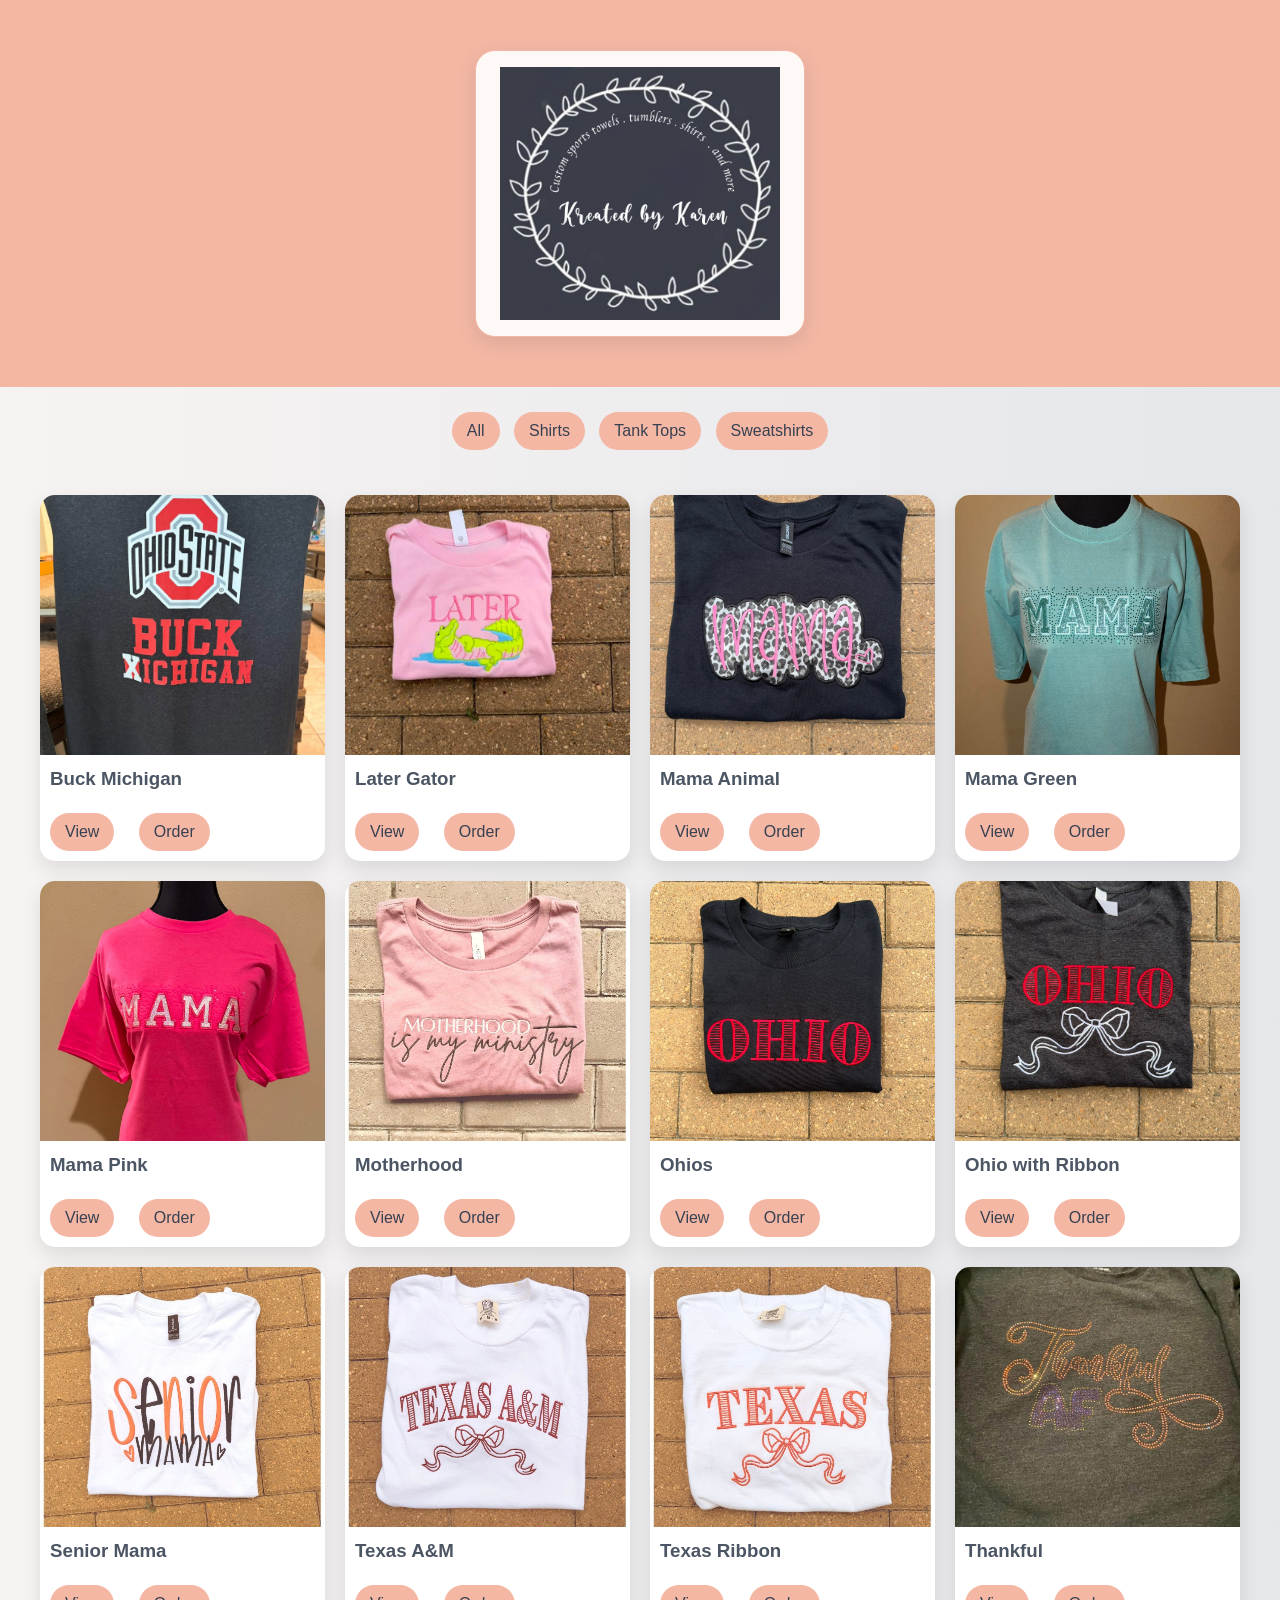
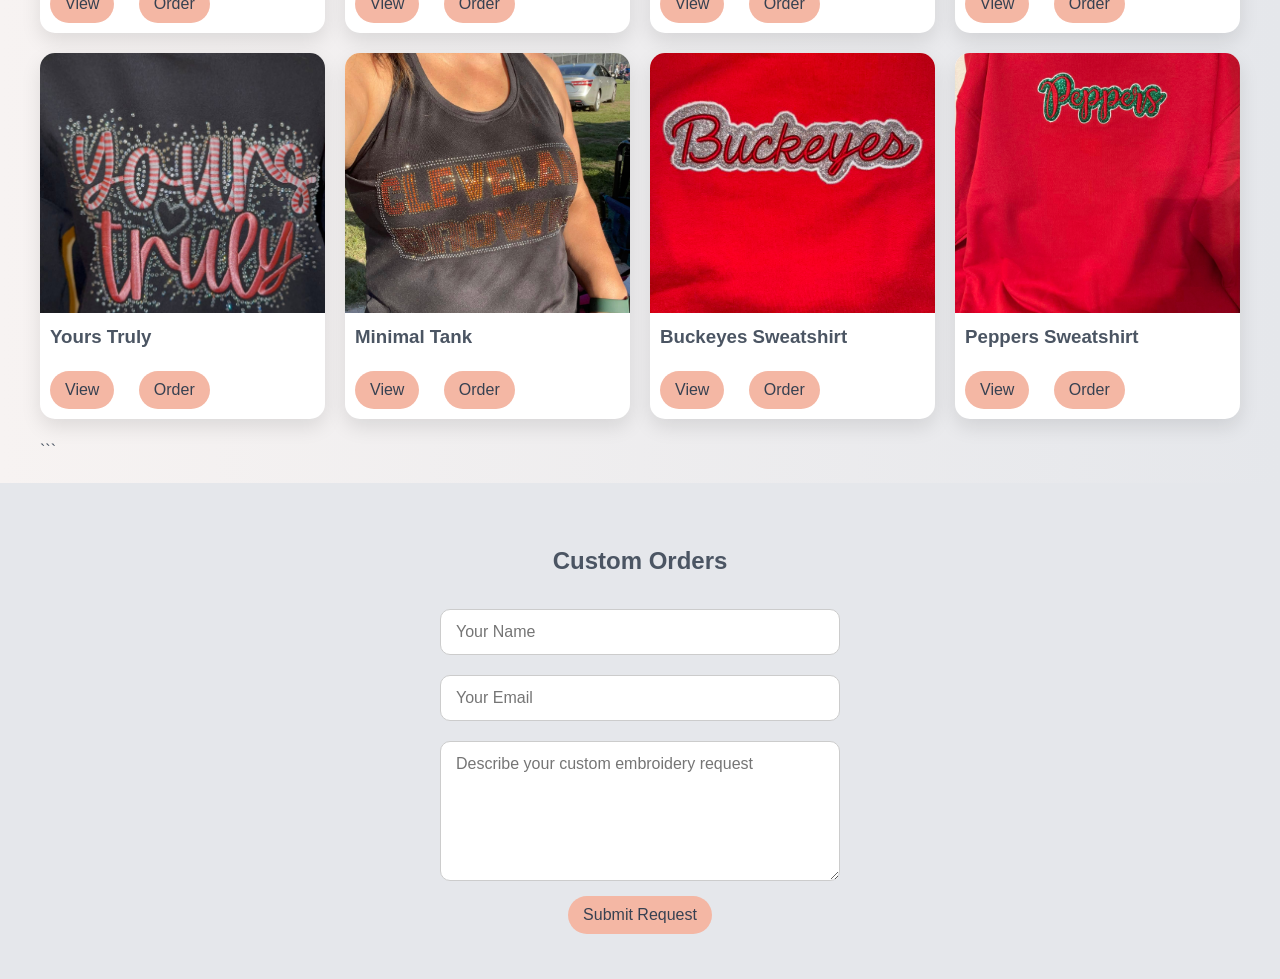
<file: index.html>
<!DOCTYPE html>

<html lang="en">
<head>
<meta charset="UTF-8">
<meta name="viewport" content="width=device-width, initial-scale=1.0">
<title>Kreated by Karen</title>
<link rel="stylesheet" href="styles.css">

</head>

<body>

<header>
    <img src="logo.jpg" alt="Kreated by Karen Logo" class="logo">
</header>

<div class="controls">
    <button onclick="filterSelection('all')">All</button>
    <button onclick="filterSelection('shirt')">Shirts</button>
    <button onclick="filterSelection('tank')">Tank Tops</button>
    <button onclick="filterSelection('sweatshirt')">Sweatshirts</button>
</div>

<div class="container" id="productContainer">


<div class="card shirt">
    <img src="img/buck_michigan_shirt.jpg">
    <h3>Buck Michigan</h3>
    <button onclick="openModal('img/buck_michigan_shirt.jpg','Team Shirt','Bold embroidered team shirt.')">View</button>
    <button onclick="scrollToContact()">Order</button>
</div>

<div class="card shirt">
    <img src="img/later_g_shirt.jpg">
    <h3>Later Gator</h3>
    <button onclick="openModal('img/later_g_shirt.jpg','Team Shirt','Bold embroidered team shirt.')">View</button>
    <button onclick="scrollToContact()">Order</button>
</div>

<div class="card shirt">
    <img src="img/mama_animal_shirt.jpg">
    <h3>Mama Animal</h3>
    <button onclick="openModal('img/mama_animal_shirt.jpg','Mama Animal','Cute embroidered design.')">View</button>
    <button onclick="scrollToContact()">Order</button>
</div>

<div class="card shirt">
    <img src="img/mama_green_shirt.jpg">
    <h3>Mama Green</h3>
    <button onclick="openModal('img/mama_green_shirt.jpg','Mama Green','Cute embroidered design.')">View</button>
    <button onclick="scrollToContact()">Order</button>
</div>

<div class="card shirt">
    <img src="img/mama_pink_shirt.jpg">
    <h3>Mama Pink</h3>
    <button onclick="openModal('img/mama_pink_shirt.jpg','Mama Pink','Cute embroidered design.')">View</button>
    <button onclick="scrollToContact()">Order</button>
</div>

<div class="card shirt">
    <img src="img/motherhood_shirt.jpg">
    <h3>Motherhood</h3>
    <button onclick="openModal('img/motherhood_shirt.jpg','Motherhood','Cute embroidered design.')">View</button>
    <button onclick="scrollToContact()">Order</button>
</div>

<div class="card shirt">
    <img src="img/ohio_shirt.jpg">
    <h3>Ohios</h3>
    <button onclick="openModal('img/ohio_shirt.jpg','Ohios','Cute embroidered design.')">View</button>
    <button onclick="scrollToContact()">Order</button>
</div>

<div class="card shirt">
    <img src="img/ohio_w_ribbon_shirt.jpg">
    <h3>Ohio with Ribbon</h3>
    <button onclick="openModal('img/ohio_w_ribbon_shirt.jpg','Ohios with Ribbon','Cute embroidered design.')">View</button>
    <button onclick="scrollToContact()">Order</button>
</div>

<div class="card shirt">
    <img src="img/senior_mama_shirt.jpg">
    <h3>Senior Mama</h3>
    <button onclick="openModal('img/senior_mama_shirt.jpg','Senior Mama','Cute embroidered design.')">View</button>
    <button onclick="scrollToContact()">Order</button>
</div>

<div class="card shirt">
    <img src="img/texas_A&M_shirt.jpg">
    <h3>Texas A&M</h3>
    <button onclick="openModal('img/texas_A&M_shirt.jpg','Texas A&M','Cute embroidered design.')">View</button>
    <button onclick="scrollToContact()">Order</button>
</div>

<div class="card shirt">
    <img src="img/texas_ribbon_shirt.jpg">
    <h3>Texas Ribbon</h3>
    <button onclick="openModal('img/texas_ribbon_shirt.jpg','Texas Ribbon','Cute embroidered design.')">View</button>
    <button onclick="scrollToContact()">Order</button>
</div>

<div class="card shirt">
    <img src="img/thankful_shirt.jpg">
    <h3>Thankful</h3>
    <button onclick="openModal('img/thankful_shirt.jpg','Thankful','Cute embroidered design.')">View</button>
    <button onclick="scrollToContact()">Order</button>
</div>

<div class="card shirt">
    <img src="img/yours_truly_shirt.jpg">
    <h3>Yours Truly</h3>
    <button onclick="openModal('img/yours_truly_shirt.jpg','Yours Truly','Cute embroidered design.')">View</button>
    <button onclick="scrollToContact()">Order</button>
</div>

<div class="card tank">
    <img src="img/cle_brown_tank.jpg">
    <h3>Minimal Tank</h3>
    <button onclick="openModal('img/cle_brown_tank.jpg','Minimal Tank','Lightweight embroidered tank.')">View</button>
    <button onclick="scrollToContact()">Order</button>
</div>

<div class="card sweatshirt">
    <img src="img/buckeyes_red_sweatshirt.jpg">
    <h3>Buckeyes Sweatshirt</h3>
    <button onclick="openModal('img/buckeyes_red_sweatshirt.jpg','Cozy Sweatshirt','Warm and stylish embroidery.')">View</button>
    <button onclick="scrollToContact()">Order</button>
</div>

<div class="card sweatshirt">
    <img src="img/peppers_sweatshirt.jpg">
    <h3>Peppers Sweatshirt</h3>
    <button onclick="openModal('img/peppers_sweatshirt.jpg','Cozy Sweatshirt','Warm and stylish embroidery.')">View</button>
    <button onclick="scrollToContact()">Order</button>
</div>
```

</div>

<!-- Modal -->

<div id="modal" class="modal">
    <div class="modal-content">
        <span class="close" onclick="closeModal()">&times;</span>
        <img id="modal-img">
        <h2 id="modal-title"></h2>
        <p id="modal-desc"></p>
    </div>
</div>

<!-- Contact Form -->

<div class="contact" id="contact">
    <h2>Custom Orders</h2>
    <form onsubmit="sendEmail(event)">
        <input id="customer-name" type="text" placeholder="Your Name" required>
        <input id="customer-email" type="email" placeholder="Your Email" required>
        <textarea id="request-details" placeholder="Describe your custom embroidery request" required></textarea>
        <button type="submit">Submit Request</button>
    </form>
</div>

<script>
function openModal(imageSrc, title, desc) {
    document.getElementById("modal").style.display = "block";
    document.getElementById("modal-img").src = imageSrc;
    document.getElementById("modal-title").innerText = title;
    document.getElementById("modal-desc").innerText = desc;
}

function closeModal() {
    document.getElementById("modal").style.display = "none";
}

function filterSelection(category) {
    let cards = document.getElementsByClassName("card");
    for (let i = 0; i < cards.length; i++) {
        cards[i].style.display = (category === "all" || cards[i].classList.contains(category)) ? "block" : "none";
    }
}

function sendEmail(event) {
    event.preventDefault();

    const name = document.getElementById("customer-name").value;
    const email = document.getElementById("customer-email").value;
    const details = document.getElementById("request-details").value;
    const subject = encodeURIComponent("Custom embroidery request from " + name);
    const body = encodeURIComponent(
        "Name: " + name + "\n" +
        "Email: " + email + "\n\n" +
        "Request:\n" + details
    );

    window.location.href = "mailto:Kreatedbykaren77@gmail.com?subject=" + subject + "&body=" + body;
}

document.getElementById("search").addEventListener("keyup", function() {
    let filter = this.value.toLowerCase();
    let cards = document.getElementsByClassName("card");

    for (let i = 0; i < cards.length; i++) {
        let text = cards[i].innerText.toLowerCase();
        cards[i].style.display = text.includes(filter) ? "block" : "none";
    }
});

function scrollToContact() {
    document.getElementById("contact").scrollIntoView({ behavior: 'smooth' });
}
</script>

</body>
</html>
</file>
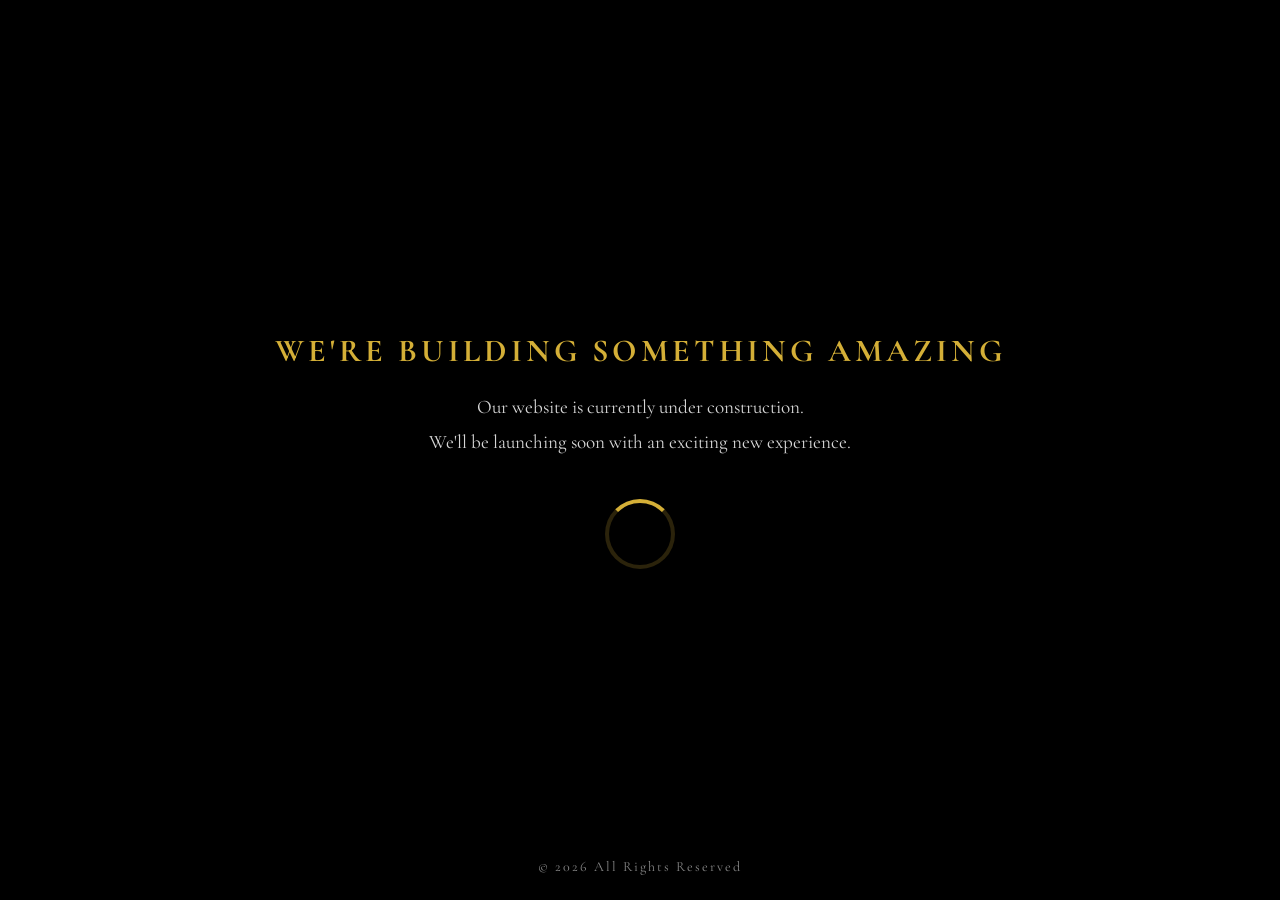
<file: index_under.html>
<!DOCTYPE html>
<html lang="en">
<head>
<meta charset="UTF-8">
<meta name="viewport" content="width=device-width, initial-scale=1.0">
<title>Coming Soon</title>

<link href="https://fonts.googleapis.com/css2?family=Cormorant+Garamond:wght@300;400;600&family=Great+Vibes&display=swap" rel="stylesheet">

<style>
*{
    margin:0;
    padding:0;
    box-sizing:border-box;
}

body{
    background:#000;
    color:#fff;
    font-family:'Cormorant Garamond', serif;
    display:flex;
    justify-content:center;
    align-items:center;
    height:100vh;
    overflow:hidden;
}

.container{
    text-align:center;
    width:90%;
    max-width:900px;
}

.logo{
    width:100%;
    max-width:700px;
    margin-bottom:40px;
    animation:fadeIn 2s ease;
}

h2{
    color:#d4af37;
    font-size:2rem;
    letter-spacing:4px;
    margin-bottom:20px;
    text-transform:uppercase;
}

p{
    color:#d6d6d6;
    font-size:1.2rem;
    line-height:1.8;
    margin-bottom:40px;
}

.loader{
    width:70px;
    height:70px;
    border:4px solid rgba(212,175,55,.2);
    border-top:4px solid #d4af37;
    border-radius:50%;
    margin:auto;
    animation:spin 1.2s linear infinite;
}

.footer{
    position:fixed;
    bottom:25px;
    width:100%;
    text-align:center;
    color:#888;
    font-size:14px;
    letter-spacing:2px;
}

@keyframes spin{
    from{transform:rotate(0deg);}
    to{transform:rotate(360deg);}
}

@keyframes fadeIn{
    from{
        opacity:0;
        transform:translateY(20px);
    }
    to{
        opacity:1;
        transform:translateY(0);
    }
}

@media(max-width:768px){

h2{
    font-size:1.5rem;
}

p{
    font-size:1rem;
}

.logo{
    max-width:95%;
}

}
</style>
</head>
<body>

<div class="container">

    

    <h2>We're Building Something Amazing</h2>

    <p>
        Our website is currently under construction.<br>
        We'll be launching soon with an exciting new experience.
    </p>

    <div class="loader"></div>

</div>

<div class="footer">
    © 2026 All Rights Reserved
</div>

</body>
</html>
</file>
<file: styles.css>
body {
    font-family: 'Segoe UI', sans-serif;
    margin: 0;
    background: linear-gradient(to right, #f7f3f2, #e5e7eb);
    color: #4b5563;
    line-height: 1.5;
}

/* Header */
header {
    text-align: center;
    padding: 50px 20px;
    background: #f4b7a4;
}

header h1 {
    margin: 0;
    font-size: 2.8em;
    color: #4b5563;
}

header p {
    margin-top: 10px;
}

.logo {
    max-width: 280px;
    width: 100%;
    height: auto;
    object-fit: contain;
    display: block;
    margin: 0 auto;
    padding: 16px 24px;
    background: rgba(255, 255, 255, 0.9);
    border: 1px solid #f4b7a4;
    border-radius: 20px;
    box-shadow: 0 6px 18px rgba(75, 85, 99, 0.16);
}

/* Controls */
.controls {
    text-align: center;
    padding: 20px;
}

button, input {
    padding: 10px 15px;
    margin: 5px;
    border-radius: 20px;
    border: none;
    font-size: 1rem;
}

button {
    background: #f4b7a4;
    cursor: pointer;
    color: #374151;
}

button:hover {
    background: #ef9f84;
}

input {
    width: min(200px, 80vw);
}

/* Grid */
.container {
    display: grid;
    grid-template-columns: repeat(auto-fit, minmax(240px, 1fr));
    gap: 20px;
    padding: 20px;
    max-width: 1200px;
    margin: 0 auto;
}

/* Card */
.card {
    background: white;
    border-radius: 15px;
    overflow: hidden;
    box-shadow: 0 8px 20px rgba(0,0,0,0.1);
    transition: 0.3s;
}

.card:hover {
    transform: translateY(-8px);
}

.card img {
    width: 100%;
    height: 260px;
    object-fit: cover;
    display: block;
}

.card h3 {
    padding: 10px;
    margin: 0;
    color: #4b5563;
}

.card button {
    margin: 10px;
}

/* Modal */
.modal {
    display: none;
    position: fixed;
    z-index: 10;
    left: 0;
    top: 0;
    width: 100%;
    height: 100%;
    background: rgba(0,0,0,0.6);
}

.modal-content {
    background: white;
    margin: 8% auto;
    padding: 20px;
    width: 90%;
    max-width: 500px;
    border-radius: 15px;
    text-align: center;
}

.modal img {
    width: 100%;
    border-radius: 10px;
}

.close {
    float: right;
    font-size: 24px;
    cursor: pointer;
}

/* Contact */
.contact {
    padding: 40px;
    background: #e5e7eb;
    text-align: center;
    display: flex;
    flex-direction: column;
    align-items: center;
}

.contact form {
    width: 100%;
    display: flex;
    flex-direction: column;
    align-items: center;
}

.contact input, .contact textarea {
    width: min(80%, 400px);
    margin: 10px auto;
    display: block;
    border-radius: 10px;
    border: 1px solid #ccc;
    padding: 10px 15px;
    font: inherit;
    box-sizing: border-box;
}

.contact textarea {
    min-height: 140px;
    resize: vertical;
}

.contact button {
    background: #f4b7a4;
    color: #374151;
}

@media (max-width: 768px) {
    header {
        padding: 35px 15px;
    }

    header h1 {
        font-size: 2.1em;
    }

    .controls {
        padding: 15px 10px;
    }

    .container {
        grid-template-columns: 1fr;
        padding: 15px;
    }

    .card img {
        height: 220px;
    }

    .contact {
        padding: 25px 15px;
    }
}

@media (max-width: 480px) {
    button, input {
        width: calc(100% - 10px);
        margin: 6px 0;
    }

    .card button {
        width: calc(100% - 20px);
    }
}
</file>
